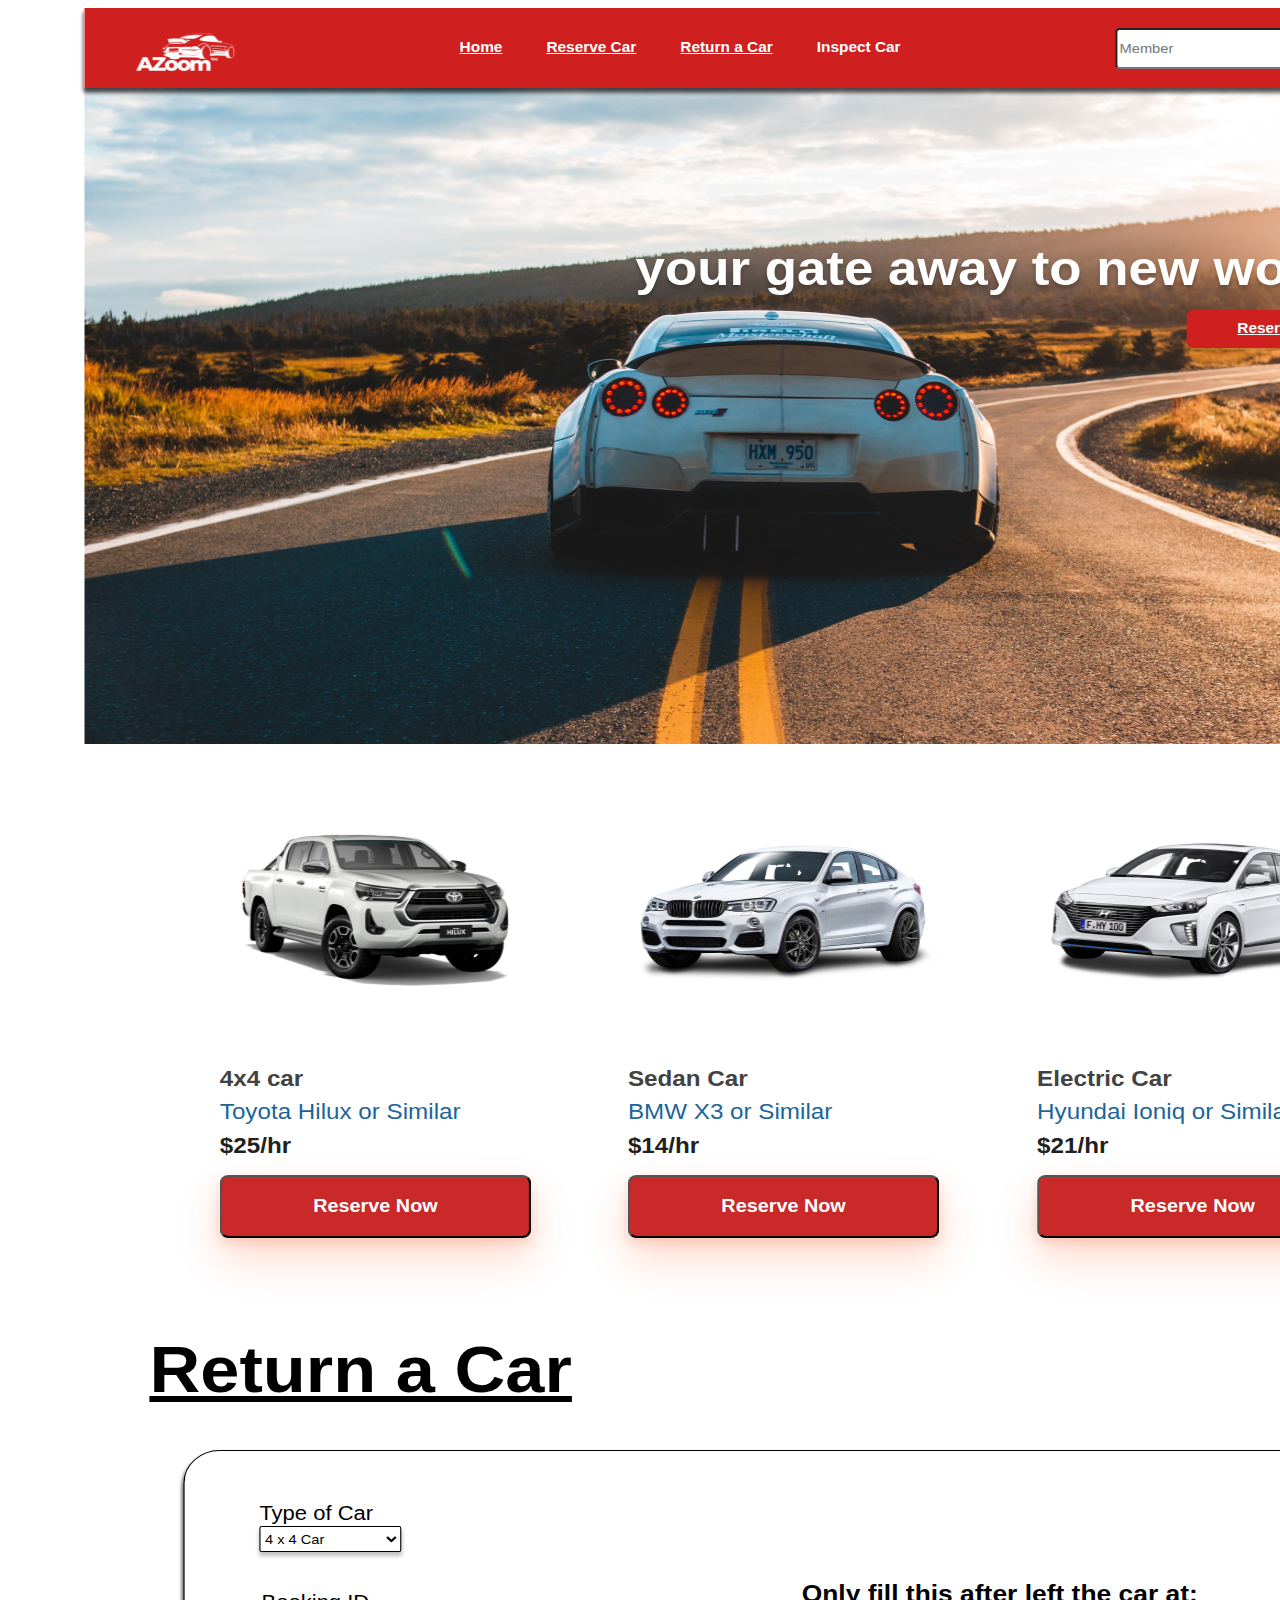
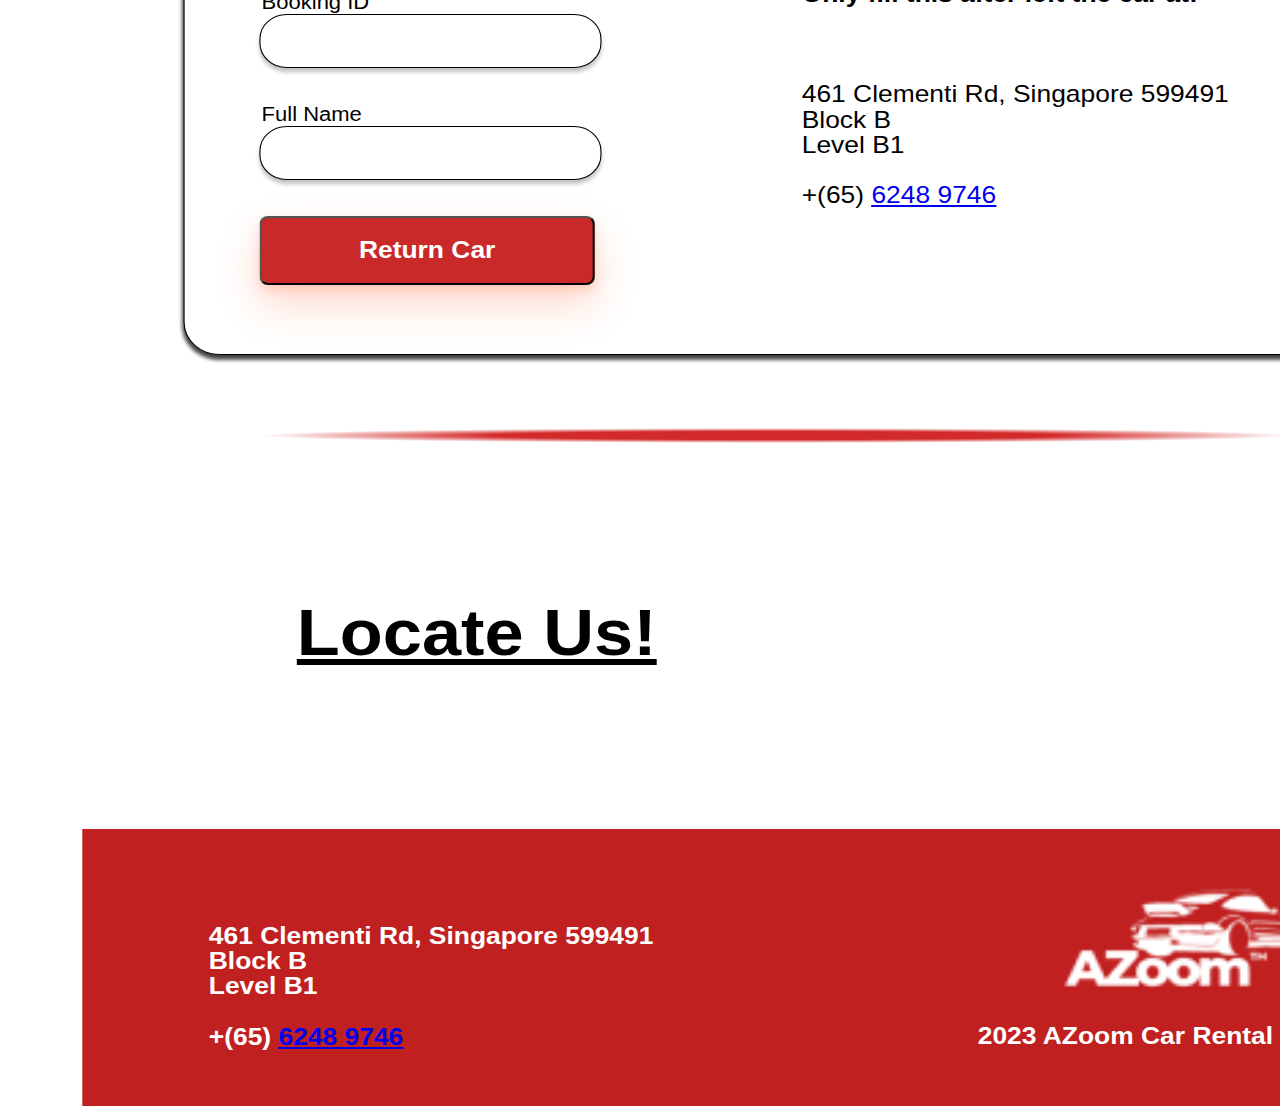
<file: index.html>
<!DOCTYPE html>
<html>
    <head>
        <link rel="stylesheet" href="style.css" />
        <script>
            function checkMemberName() {
                var memberNameInput = document.querySelector(".rectangle-2");
                var memberName = memberNameInput.value;
    
                if (!memberName) {
                    alert("Member name is not exist. Come to our office to be part of Us"); // Display an alert as an error message
                }
            }

            function redirectToInspect() {
        window.location.href = "InspectCar.html"; // Replace with the actual URL of the target HTML page
    }
            

            function redirectToAnotherPage() {
        window.location.href = "Hilux.html"; // Replace with the actual URL of the target HTML page
    }

    function redirectToAnotherPageBMW() {
        window.location.href = "SedanCar.html"; // Replace with the actual URL of the target HTML page
    }

    function redirectToAnotherPageElectric() {
        window.location.href = "ElectricCar.html"; // Replace with the actual URL of the target HTML page
    }

    function ReturnSuccessful() {
                    alert("Successfully Returned"); // Display an alert as an error message
                }
        </script>
    </head>
    <body>
        <div class="index">
            <div class="div">
                <div class="overlap">
                    <div class="group"><img class="erik-mclean" src="wallpaper.png" /></div>
                    <p class="text-wrapper">your gate away to new world.</p>
                    <div class="frame"><a href="#reserve" class="text-wrapper-2">Reserve Now</a></div>
                    <div class="frame-2">
                        <div class="rectangle"></div>
                        <div class="navbar">
                            <img class="azoom" src="Logo.png" />
                            <div class="navbar-2">
                                <a href="#" class="text-wrapper-2">Home</a>
                                <a href="#reserve"  class="text-wrapper-2">Reserve Car</a>
                                <a  href="#return" class="text-wrapper-2">Return a Car</a>
                                <a onclick="redirectToInspect()" class="text-wrapper-2">Inspect Car</a>
                            </div>
                            <div class="frame-3">
                                <input placeholder="Member" class="rectangle-2"></input>
                                <input placeholder="Password" class="rectangle-2"></input>
                                <a><img class="button" src="button.svg" onclick="checkMemberName()"/></a>
                            </div>
                        </div>
                    </div>
                </div>
                <div id="reserve" class="group-2">
                    <div class="element">
                        <div class="image-title">
                            <div class="rectangle-wrapper"><img class="img" src="Hilux.png" /></div>
                            <div class="name-location-price">
                                <div class="name-location">
                                    <div class="name">4x4 car</div>
                                    <div class="location"><div class="text">Toyota Hilux or Similar</div></div>
                                </div>
                                <div class="price"><div class="text-wrapper-3">$25/hr</div></div>
                            </div>
                        </div>
                        <button class="div-wrapper" onclick="redirectToAnotherPage()"><div class="text-wrapper-4">Reserve Now</div></button>
                    </div>
                    <div class="element-2">
                        <div class="image-title">
                            <div class="rectangle-wrapper"><img class="img" src="BMW.png" /></div>
                            <div class="name-location-price">
                                <div class="name-location">
                                    <div class="name">Sedan Car</div>
                                    <div class="location"><div class="text">BMW X3 or Similar</div></div>
                                </div>
                                <div class="price"><div class="text-wrapper-3">$14/hr</div></div>
                            </div>
                        </div>
                        <button onclick="redirectToAnotherPageBMW()" class="div-wrapper"><div class="text-wrapper-4">Reserve Now</div></button>
                    </div>
                    <div class="element-3">
                        <div class="image-title">
                            <div class="img-wrapper"><img class="img" src="Electric.png" /></div>
                            <div class="name-location-price">
                                <div class="name-location">
                                    <div class="name">Electric Car</div>
                                    <div class="location"><div class="text">Hyundai Ioniq or Similar</div></div>
                                </div>
                                <div class="price"><div class="text-wrapper-3">$21/hr</div></div>
                            </div>
                        </div>
                        <button class="div-wrapper" onclick="redirectToAnotherPageElectric()" ><div class="text-wrapper-4">Reserve Now</div></button>
                    </div>
                </div>
                <div class="overlap-group">
                    <div class="group-3">
                        <div class="frame-4">
                            <div class="rectangle-3"></div>
                            <div class="rectangle-4"></div>
                        </div>
                        <div id="return" class="text-wrapper-5">Return a Car</div>
                    </div>
                    <div class="frame-5">
                        <div class="frame-6">
                            <div class="group-4">
                                <select class="rectangle-5">
                                    <option value="4x4">4 x 4 Car</option>
                                    <option value="Sedan">Sedan Car</option>
                                    <option value="electric">Electric</option>
                                </select>
                                <div class="text-wrapper-6">Type of Car</div>
                            </div>
                            <div class="group-5">
                                <input class="rectangle-6"></input>
                                <div class="text-wrapper-7">Booking ID</div>
                            </div>
                            <div class="group-5">
                                <input class="rectangle-6"></input>
                                <div class="text-wrapper-7">Full Name</div>
                            </div>
                            <button onclick="ReturnSuccessful()" class="button-2"><div class="text-2">Return Car</div></button>
                        </div>
                        <p class="only-fill-this-after">
                            <span class="span">Only fill this after left the car at:<br /></span>
                            <span class="text-wrapper-8"
                                ><br /><br /><br />461 Clementi Rd, Singapore 599491<br />Block B<br />Level B1<br /><br />+(65)</span
                            >
                            <a
                                href="https://www.google.com/search?client=safari&rls=en&q=SIM&ie=UTF-8&oe=UTF-8#"
                                target="_blank"
                                rel="noopener noreferrer"
                                ><span class="text-wrapper-9">6248 9746</span></a
                            >
                        </p>
                    </div>
                </div>
                <div class="text-wrapper-10">Locate Us!</div>
                <div class="gmaps"><iframe src="https://www.google.com/maps/embed?pb=!1m18!1m12!1m3!1d3988.7444038605813!2d103.77359421064948!3d1.3294011986524117!2m3!1f0!2f0!3f0!3m2!1i1024!2i768!4f13.1!3m3!1m2!1s0x31da1080893304bd%3A0xc889e76f4e447e42!2sSIM%20Global%20Education!5e0!3m2!1sen!2ssg!4v1698322999407!5m2!1sen!2ssg" width="400" height="300" style="border:0;" allowfullscreen="" loading="lazy" referrerpolicy="no-referrer-when-downgrade"></iframe></div>
                <div class="frame-wrapper">
                    <div class="group-wrapper">
                        <div class="overlap-group-wrapper">
                            <div class="overlap-group-2">
                                <p class="element-clementi-rd">
                                    <span class="text-wrapper-11"
                                        >461 Clementi Rd, Singapore 599491<br />Block B<br />Level B1<br /><br />+(65)</span
                                    >
                                    <a
                                        href="https://www.google.com/search?client=safari&rls=en&q=SIM&ie=UTF-8&oe=UTF-8#"
                                        target="_blank"
                                        rel="noopener noreferrer"
                                        ><span class="text-wrapper-12">6248 9746</span></a
                                    >
                                </p>
                                <img class="azoom-2" src="Logo.png" />
                                <p class="p">2023 AZoom Car Rental Pte. Ltd.</p>
                            </div>
                        </div>
                    </div>
                </div>
            </div>
        </div>
    </body>
</html>
</file>
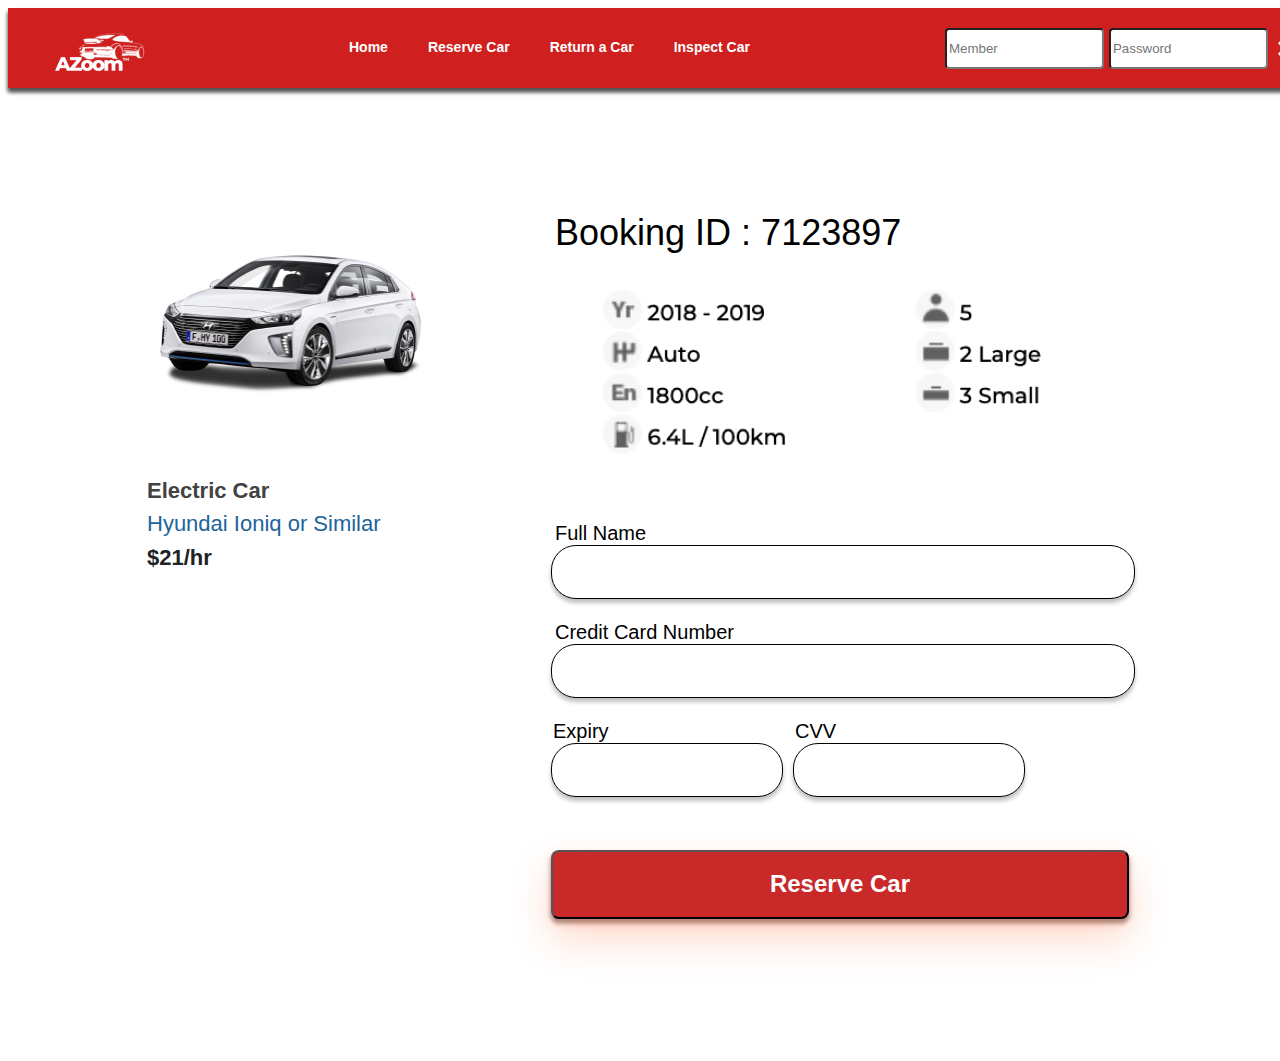
<file: ElectricCar.html>
<!DOCTYPE html>
<html>
    <head>
        <link rel="stylesheet" href="Sedancarstyle.css" />
        <script>
                function ReserveSuccessful() {
                    alert("Successfully Reserved"); // Display an alert as an error message
                }
        </script>
    </head>
    <body>
        <div class="sedan-car">
            <div class="div">
                <div class="frame">
                    <div class="rectangle"></div>
                    <div class="navbar">
                        <img class="azoom" src="Logo.png" />
                        <div class="navbar-2">
                            <a class="text-wrapper">Home</a>
                            <a class="text-wrapper">Reserve Car</a>
                            <a class="text-wrapper">Return a Car</a>
                            <a class="text-wrapper">Inspect Car</a>
                        </div>
                        <div class="frame-2">
                            <input placeholder="Member" class="rectangle-2"></input>
                            <input placeholder="Password" class="rectangle-2"></input>
                            <a></a><img class="button" src="button.svg" /><a></a>
                        </div>
                    </div>
                </div>
                <img class="screenshot" src="details.png" />
                <div class="group"><div class="text-wrapper-2">Booking ID : 7123897</div></div>
                <div class="frame-3">
                    <div class="frame-4">
                        <div class="group-2">
                            <input class="rectangle-3"></input>
                            <div class="text-wrapper-3">Full Name</div>
                        </div>
                        <div class="group-2">
                            <input class="rectangle-3"></input>
                            <div class="text-wrapper-4">Credit Card Number</div>
                        </div>
                        <div class="frame-5">
                            <div class="group-3">
                                <input class="rectangle-4"></input>
                                <div class="text-wrapper-5">Expiry</div>
                            </div>
                            <div class="group-4">
                                <input class="rectangle-4"></input>
                                <div class="text-wrapper-5">CVV</div>
                            </div>
                        </div>
                    </div>
                    <button onclick="ReserveSuccessful()" class="div-wrapper"><div class="text">Reserve Car</div></button>
                </div>
                <div class="image-title">
                    <div class="rectangle-wrapper"><img class="img" src="Electric.png" /></div>
                    <div class="name-location-price">
                        <div class="name-location">
                            <div class="name">Electric Car</div>
                            <div class="location"><div class="text-2">Hyundai Ioniq or Similar</div></div>
                        </div>
                        <div class="price"><div class="text-wrapper-6">$21/hr</div></div>
                    </div>
                </div>
            </div>
        </div>
    </body>
</html>
</file>
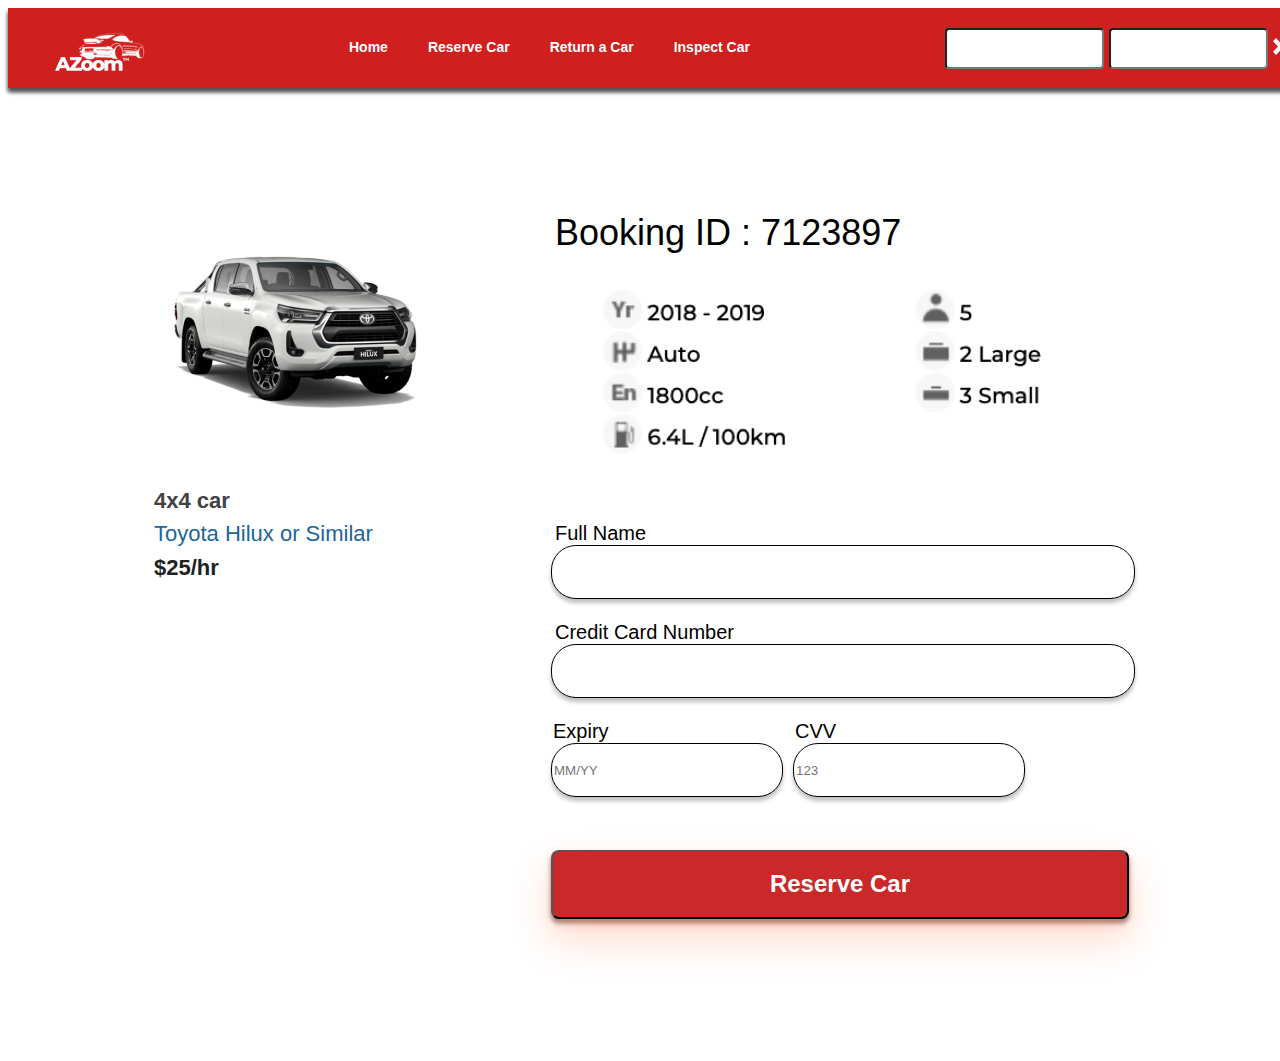
<file: Hilux.html>
<!DOCTYPE html>
<html>
    <head>
        <link rel="stylesheet" href="Hiluxstyle.css" />
        <script> 
                function ReserveSuccessful() {
                    alert("Successfully Reserved"); // Display an alert as an error message
                }
        </script>
    </head>

    <body>
        <div class="hilux-car">
            <div class="div">
                <div class="frame">
                    <div class="rectangle"></div>
                    <div class="navbar">
                        <img class="azoom" src="Logo.png" />
                        <div class="navbar-2">
                            <a class="text-wrapper">Home</a>
                            <a class="text-wrapper">Reserve Car</a>
                            <a class="text-wrapper">Return a Car</a>
                            <a class="text-wrapper">Inspect Car</a>
                        </div>
                        <div class="frame-2">
                            <input class="rectangle-2"></input>
                            <input class="rectangle-2"></input>
                            <a><img class="button" src="button.svg" /></a>
                        </div>
                    </div>
                </div>
                <div class="element">
                    <div class="image-title">
                        <div class="rectangle-wrapper"><img class="img" src="Hilux.png" /></div>
                        <div class="name-location-price">
                            <div class="name-location">
                                <div class="name">4x4 car</div>
                                <div class="location"><div class="text">Toyota Hilux or Similar</div></div>
                            </div>
                            <div class="price"><div class="text-wrapper-2">$25/hr</div></div>
                        </div>
                    </div>
                </div>
                <img class="screenshot" src="details.png" />
                <div class="group"><div class="text-wrapper-3">Booking ID : 7123897</div></div>
                <div class="frame-3">
                    <div class="frame-4">
                        <div class="group-2">
                            <input class="rectangle-3"></input>
                            <div class="text-wrapper-4">Full Name</div>
                        </div>
                        <div class="group-2">
                            <input class="rectangle-3"></input>
                            <div class="text-wrapper-5">Credit Card Number</div>
                        </div>
                        <div class="frame-5">
                            <div class="group-3">
                                <input placeholder="MM/YY" class="rectangle-4"></input>
                                <div class="text-wrapper-6">Expiry</div>
                            </div>
                            <div class="group-4">
                                <input placeholder="123" type="number" class="rectangle-4"></input>
                                <div class="text-wrapper-6">CVV</div>
                            </div>
                        </div>
                    </div>
                    <button onclick="ReserveSuccessful()" class="div-wrapper"><div class="text-2">Reserve Car</div></button>
                </div>
            </div>
        </div>
    </body>
</html>
</file>
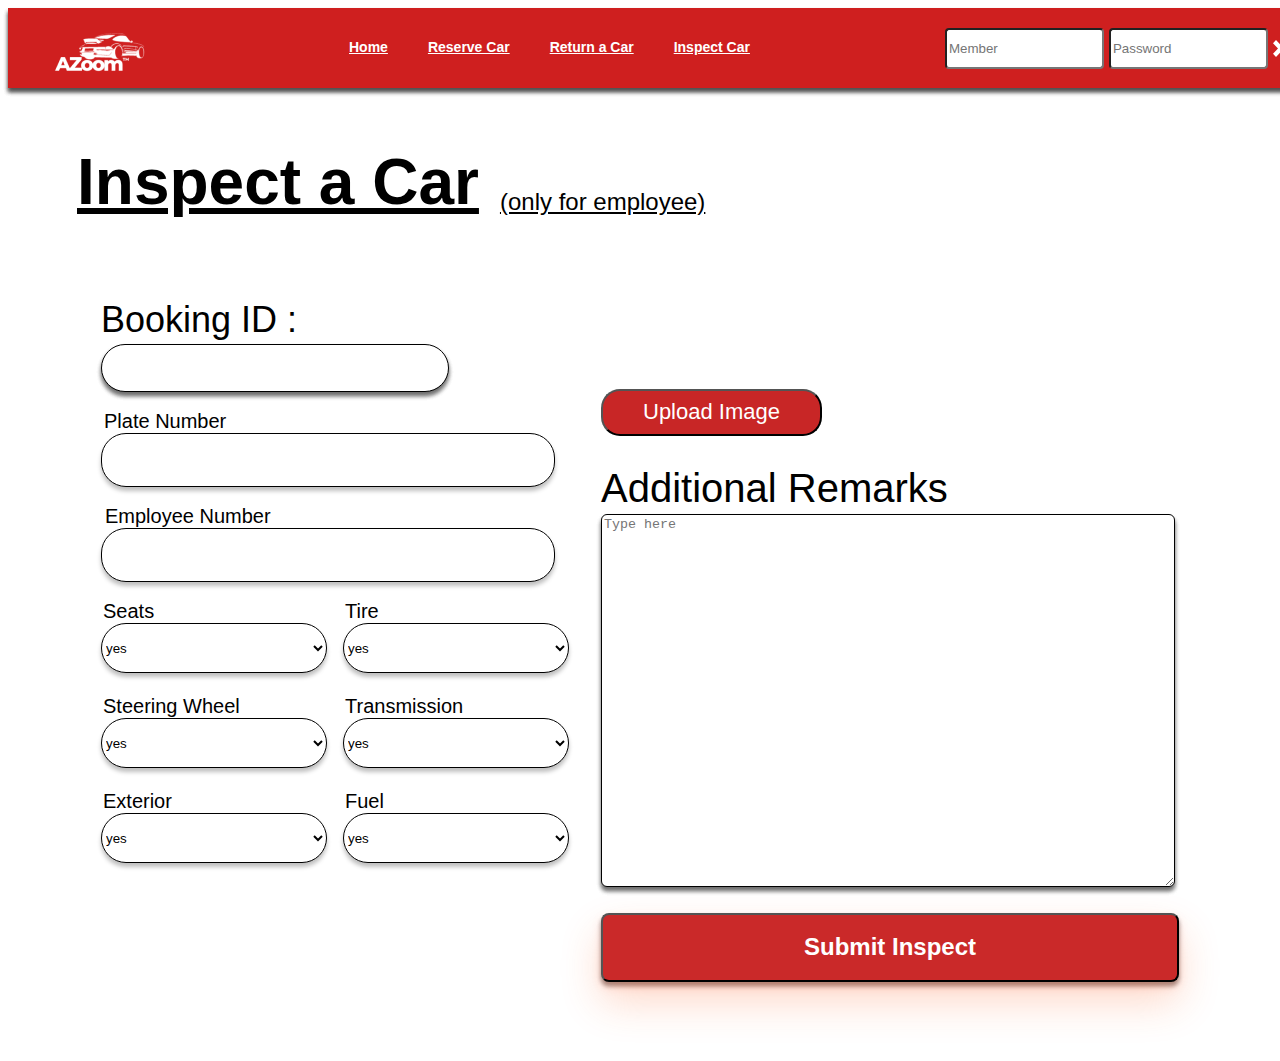
<file: InspectCar.html>
<!DOCTYPE html>
<html>
    <head>
        <link rel="stylesheet" href="Inspectstyle.css" />
        <script>
function InspectDone() {
                    alert("Inspect is Done"); // Display an alert as an error message
                }

        </script>
    </head>
    <body>
        <div class="inspect-car">
            <div class="div">
                <div class="frame">
                    <div class="rectangle"></div>
                    <div class="navbar">
                        <img class="azoom" src="Logo.png" />
                        <div class="navbar-2">
                            <a href="index.html" class="text-wrapper">Home</a>
                                <a href="index.html" class="text-wrapper">Reserve Car</a>
                                <a href="index.html" class="text-wrapper">Return a Car</a>
                                <a href="#"  class="text-wrapper">Inspect Car</a>
                        </div>
                        <div class="frame-2">
                            <input placeholder="Member" class="rectangle-2"></input>
                                <input placeholder="Password" class="rectangle-2"></input>
                            <img class="button" src="button.svg" />
                        </div>
                    </div>
                </div>
                <div class="frame-3">
                    <div class="text-wrapper-2">Inspect a Car</div>
                    <div class="text-wrapper-3">(only for employee)</div>
                </div>
                <div class="frame-4">
                    <div class="group">
                        <div class="div-wrapper"><div class="text-wrapper-4">Booking ID :</div></div>
                        <input class="rectangle-3"></input>
                    </div>
                    <div class="group-2">
                        <input class="rectangle-4"></input>
                        <div class="text-wrapper-5">Plate Number</div>
                    </div>
                    <div class="group-2">
                        <input class="rectangle-4"></input>
                        <div class="text-wrapper-6">Employee Number</div>
                    </div>
                    <div class="frame-5">
                        <div class="group-3">
                            <select class="rectangle-5">
                                <option value="yes">yes</option>
                                <option value="Sedan">no</option>
                            </select>
                            <div class="text-wrapper-7">Seats</div>
                        </div>
                        <div class="group-4">
                            <select class="rectangle-5">
                                <option value="yes">yes</option>
                                <option value="Sedan">no</option>
                            </select>
                            <div class="text-wrapper-8">Tire</div>
                        </div>
                    </div>
                    <div class="frame-5">
                        <div class="group-3">
                            <select class="rectangle-5">
                                <option value="yes">yes</option>
                                <option value="Sedan">no</option>
                            </select>
                            <div class="text-wrapper-9">Steering Wheel</div>
                        </div>
                        <div class="group-4">
                            <select class="rectangle-5">
                                <option value="yes">yes</option>
                                <option value="Sedan">no</option>
                            </select>
                            <div class="text-wrapper-10">Transmission</div>
                        </div>
                    </div>
                    <div class="frame-5">
                        <div class="group-3">
                            <select class="rectangle-5">
                                <option value="yes">yes</option>
                                <option value="Sedan">no</option>
                            </select>
                            <div class="text-wrapper-7">Exterior</div>
                        </div>
                        <div class="group-4">
                            <select class="rectangle-5">
                                <option value="yes">yes</option>
                                <option value="Sedan">no</option>
                            </select>
                            <div class="text-wrapper-7">Fuel</div>
                        </div>
                    </div>
                </div>
                <div class="frame-6">
                    <div class="frame-wrapper">
                        <button class="frame-7"><div class="text-wrapper-11">Upload Image</div></button>
                    </div>
                    <div class="group-5">
                        <textarea placeholder="Type here" class="rectangle-6"></textarea>
                        <div class="text-wrapper-12">Additional Remarks</div>
                    </div>
                    <button onclick="InspectDone()" class="button-2"><div class="text">Submit Inspect</div></button>
                </div>
            </div>
        </div>
    </body>
</html>
</file>
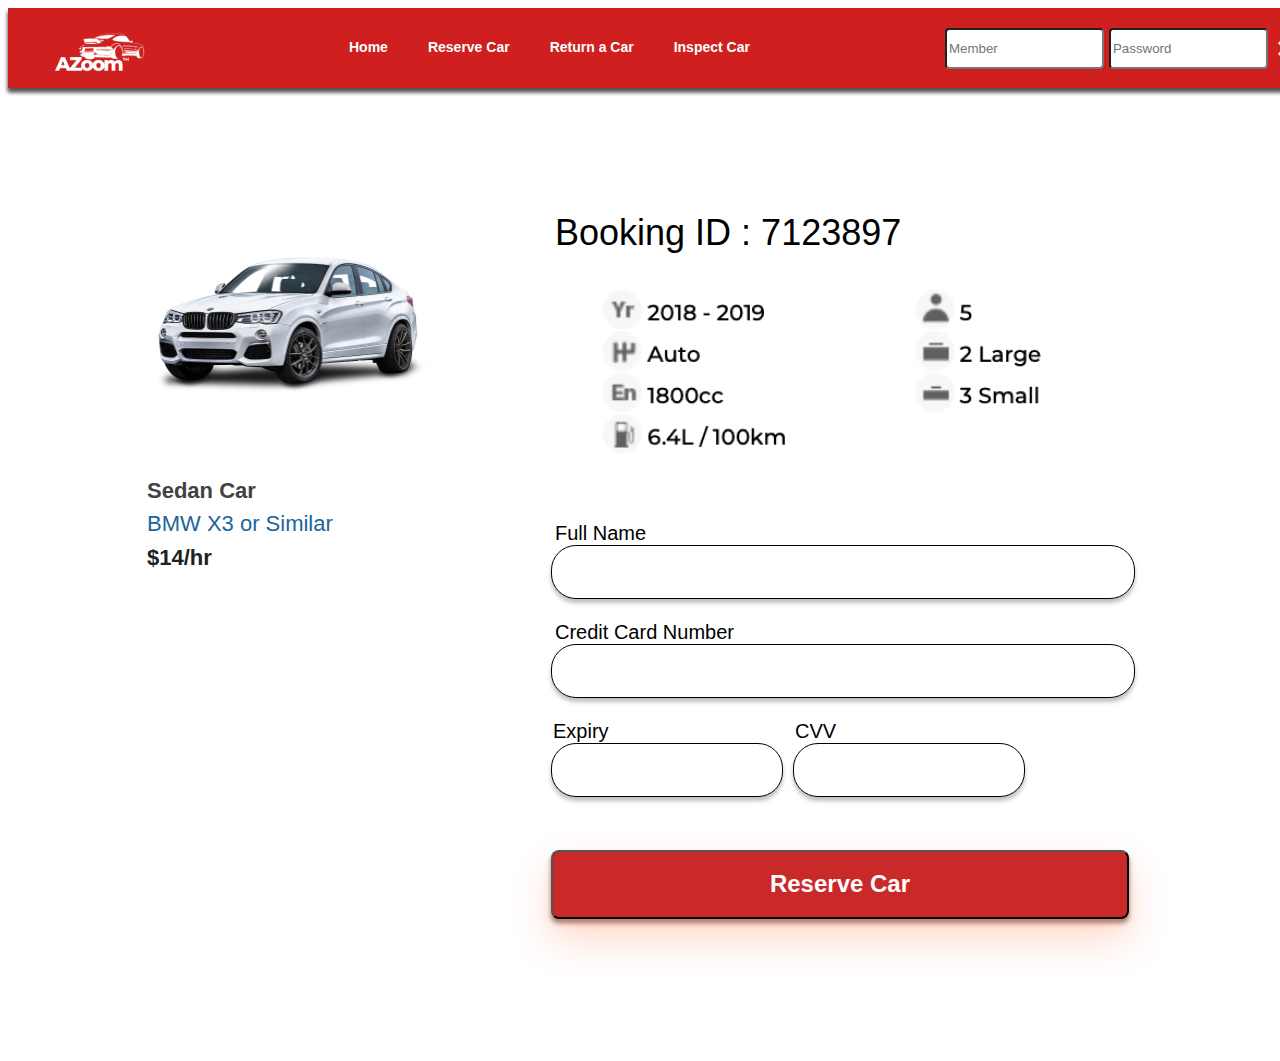
<file: SedanCar.html>
<!DOCTYPE html>
<html>
    <head>
        <link rel="stylesheet" href="Sedancarstyle.css" />
        <script>
                function ReserveSuccessful() {
                    alert("Successfully Reserved"); // Display an alert as an error message
                }
        </script>
    </head>
    <body>
        <div class="sedan-car">
            <div class="div">
                <div class="frame">
                    <div class="rectangle"></div>
                    <div class="navbar">
                        <img class="azoom" src="Logo.png" />
                        <div class="navbar-2">
                            <a class="text-wrapper">Home</a>
                            <a class="text-wrapper">Reserve Car</a>
                            <a class="text-wrapper">Return a Car</a>
                            <a class="text-wrapper">Inspect Car</a>
                        </div>
                        <div class="frame-2">
                            <input placeholder="Member" class="rectangle-2"></input>
                            <input placeholder="Password" class="rectangle-2"></input>
                            <a></a><img class="button" src="button.svg" /><a></a>
                        </div>
                    </div>
                </div>
                <img class="screenshot" src="details.png" />
                <div class="group"><div class="text-wrapper-2">Booking ID : 7123897</div></div>
                <div class="frame-3">
                    <div class="frame-4">
                        <div class="group-2">
                            <input class="rectangle-3"></input>
                            <div class="text-wrapper-3">Full Name</div>
                        </div>
                        <div class="group-2">
                            <input class="rectangle-3"></input>
                            <div class="text-wrapper-4">Credit Card Number</div>
                        </div>
                        <div class="frame-5">
                            <div class="group-3">
                                <input class="rectangle-4"></input>
                                <div class="text-wrapper-5">Expiry</div>
                            </div>
                            <div class="group-4">
                                <input class="rectangle-4"></input>
                                <div class="text-wrapper-5">CVV</div>
                            </div>
                        </div>
                    </div>
                    <button onclick="ReserveSuccessful()" class="div-wrapper"><div class="text">Reserve Car</div></button>
                </div>
                <div class="image-title">
                    <div class="rectangle-wrapper"><img class="img" src="BMW.png" /></div>
                    <div class="name-location-price">
                        <div class="name-location">
                            <div class="name">Sedan Car</div>
                            <div class="location"><div class="text-2">BMW X3 or Similar</div></div>
                        </div>
                        <div class="price"><div class="text-wrapper-6">$14/hr</div></div>
                    </div>
                </div>
            </div>
        </div>
    </body>
</html>
</file>
<file: style.css>
.index {
    background-color: #ffffff;
    display: flex;
    flex-direction: row;
    justify-content: center;
    width: 100%;
}

.index .div {
    background-color: #ffffff;
    overflow: hidden;
    height: 2698px;
    transform: scaleX(1.1); /* Adjust the scaling factor as needed to zoom in horizontally */
    width: 100%; /* Make sure it spans the full width of the screen */
    position: relative;
}


.index .group {
    position: absolute;
    width: 1533px;
    height: 657px;
    top: 79px;
    left: 0;
}

.index .erik-mclean {
    position: absolute;
    width: 1280px;
    height: 657px;
    top: 0;
    left: 127px;
    object-fit: cover;
}

.index .text-wrapper {
    position: absolute;
    height: 26px;
    top: 200px;
    left: 628px;
    text-shadow: 0px 4px 4px #00000040;
    font-family: "Open Sans-SemiBold", Helvetica;
    font-weight: 600;
    color: #ffffff;
    font-size: 48px;
    letter-spacing: 0;
    line-height: 25.2px;
    white-space: nowrap;
}

.index .frame {
    display: inline-flex;
    align-items: center;
    justify-content: center;
    gap: 10px;
    padding: 7px 46px;
    position: absolute;
    top: 302px;
    left: 1129px;
    background-color: #cf1f1f;
    border-radius: 6px;
    overflow: hidden;
}

.index .text-wrapper-2 {
    position: relative;
    width: fit-content;
    margin-top: -1px;
    font-family: "Open Sans-SemiBold", Helvetica;
    font-weight: 600;
    color: #ffffff;
    font-size: 14px;
    letter-spacing: 0;
    line-height: 25.2px;
    white-space: nowrap;
}

.index .frame-2 {
    display: inline-flex;
    flex-direction: column;
    align-items: center;
    justify-content: center;
    gap: 10px;
    position: absolute;
    top: 0;
    left: 127px;
    box-shadow: 0px 4px 4px #00000040, 0px 4px 4px #00000040, 0px 4px 4px #00000040, 0px 4px 4px #00000040;
}

.index .rectangle {
    position: relative;
    width: 1280px;
    height: 80px;
    background-color: #cf1f1f;
}

.index .navbar {
    gap: 195px;
    position: absolute;
    top: 13px;
    left: 40px;
    display: inline-flex;
    align-items: center;
}

.index .azoom {
    position: relative;
    width: 106px;
    height: 55px;
}

.index .navbar-2 {
    gap: 40px;
    position: relative;
    flex: 0 0 auto;
    display: inline-flex;
    align-items: center;
}

.index .frame-3 {
    display: inline-flex;
    align-items: center;
    gap: 5px;
    position: relative;
    flex: 0 0 auto;
}

.index .rectangle-2 {
    position: relative;
    width: 151px;
    height: 35px;
    background-color: #ffffff;
    border-radius: 4px;
}

.index .button {
    position: relative;
    width: 11px;
    height: 17px;
}

.index .group-2 {
    position: absolute;
    top: 760px;
    left: 250px;
    transform: translateX(-50%);
    width: auto; /* Adjust the width to "auto" or a specific value */
    display: flex;
    flex-direction: column;
    align-items: center;
    gap: 16px;
}

.index .element {
    display: flex;
    flex-direction: column;
    width: 283px;
    align-items: flex-start;
    justify-content: center;
    gap: 16px;
    position: absolute;
    top: 0;
    left: 0;
}

.index .image-title {
    display: flex;
    flex-direction: column;
    align-items: flex-start;
    gap: 16px;
    position: relative;
    align-self: stretch;
    width: 100%;
    flex: 0 0 auto;
}

.index .rectangle-wrapper {
    position: relative;
    align-self: stretch;
    width: 100%;
    height: 283px;
    border-radius: 16px;
    overflow: hidden;
}

.index .img {
    position: absolute;
    width: 283px;
    height: 283px;
    top: 0;
    left: 0;
}

.index .name-location-price {
    display: flex;
    flex-direction: column;
    align-items: flex-start;
    gap: 8px;
    position: relative;
    align-self: stretch;
    width: 100%;
    flex: 0 0 auto;
}

.index .name-location {
    display: inline-flex;
    flex-direction: column;
    align-items: flex-start;
    gap: 8px;
    position: relative;
    flex: 0 0 auto;
}

.index .name {
    position: relative;
    width: fit-content;
    margin-top: -1px;
    font-family: var(--headline-6-bold-font-family);
    font-weight: var(--headline-6-bold-font-weight);
    color: var(--themegray-800);
    font-size: var(--headline-6-bold-font-size);
    letter-spacing: var(--headline-6-bold-letter-spacing);
    line-height: var(--headline-6-bold-line-height);
    white-space: nowrap;
    font-style: var(--headline-6-bold-font-style);
}

.index .location {
    display: inline-flex;
    align-items: center;
    gap: 8px;
    position: relative;
    flex: 0 0 auto;
}

.index .text {
    font-family: var(--headline-6-font-family);
    font-weight: var(--headline-6-font-weight);
    color: #1c659b;
    font-size: var(--headline-6-font-size);
    line-height: var(--headline-6-line-height);
    position: relative;
    width: fit-content;
    margin-top: -1px;
    letter-spacing: var(--headline-6-letter-spacing);
    white-space: nowrap;
    font-style: var(--headline-6-font-style);
}

.index .price {
    display: inline-flex;
    align-items: flex-start;
    gap: 8px;
    position: relative;
    flex: 0 0 auto;
}

.index .text-wrapper-3 {
    position: relative;
    width: fit-content;
    margin-top: -1px;
    font-family: var(--headline-6-bold-font-family);
    font-weight: var(--headline-6-bold-font-weight);
    color: var(--themegray-900);
    font-size: var(--headline-6-bold-font-size);
    letter-spacing: var(--headline-6-bold-letter-spacing);
    line-height: var(--headline-6-bold-line-height);
    white-space: nowrap;
    font-style: var(--headline-6-bold-font-style);
}

.index .div-wrapper {
    background-color: #ca2929;
    display: flex;
    align-items: center;
    justify-content: center;
    gap: 10px;
    padding: 21px 48px;
    position: relative;
    align-self: stretch;
    width: auto; /* Adjust the width to "auto" or a specific value */
    height: auto; /* Adjust the height to "auto" or a specific value */
    border-radius: 8px;
    box-shadow: 0px 20px 40px #fa62223d, 0px 5px 10px #fd715b38;
    box-sizing: border-box;
}

.index .text-wrapper-4 {
    position: relative;
    width: fit-content;
    margin-top: -1px;
    font-family: var(--button-bold-font-family);
    font-weight: var(--button-bold-font-weight);
    color: var(--themewhite);
    font-size: var(--button-bold-font-size);
    text-align: center;
    letter-spacing: var(--button-bold-letter-spacing);
    line-height: var(--button-bold-line-height);
    white-space: nowrap;
    font-style: var(--button-bold-font-style);
}

.index .element-2 {
    display: flex;
    flex-direction: column;
    width: 283px;
    align-items: flex-start;
    justify-content: center;
    gap: 16px;
    position: absolute;
    top: 0;
    left: 371px;
}

.index .element-3 {
    display: flex;
    flex-direction: column;
    width: 283px;
    align-items: flex-start;
    justify-content: center;
    gap: 16px;
    position: absolute;
    top: 0;
    left: 743px;
}

.index .img-wrapper {
    position: relative;
    align-self: stretch;
    width: 100%;
    height: 283px;
    background-color: #ffffff;
    border-radius: 16px;
    overflow: hidden;
}

.index .overlap-group {
    position: absolute;
    width: 1107px;
    height: 703px;
    top: 1330px;
    left: 86px;
}

.index .group-3 {
    position: absolute;
    width: 1107px;
    height: 703px;
    top: 0;
    left: 100px;
}

.index .frame-4 {
    display: inline-flex;
    flex-direction: column;
    align-items: center;
    justify-content: center;
    gap: 73px;
    position: absolute;
    top: 112px;
    left: 31px;
}

.index .rectangle-3 {
    position: relative;
    width: 1074px;
    height: 503px;
    background-color: #ffffff;
    border-radius: 33px;
    border: 1px solid;
    border-color: #000000;
    box-shadow: 0px 4px 4px #00000040, 0px 4px 4px #00000040, 0px 4px 4px #00000040, 0px 4px 4px #00000040,
        0px 4px 4px #00000040;
}

.index .rectangle-4 {
    position: relative;
    width: 937px;
    height: 15px;
    border-radius: 366.5px;
    background: radial-gradient(50% 50% at 50% 50%, rgb(210.37, 42.08, 42.08) 54.69%, rgba(199.75, 14.98, 14.98, 0) 100%);
}

.index .text-wrapper-5 {
    position: absolute;
    top: 0;
    left: 0;
    font-family: "Source Sans Pro-Bold", Helvetica;
    font-weight: 700;
    color: #000000;
    font-size: 64px;
    letter-spacing: 0;
    line-height: 64px;
    text-decoration: underline;
    white-space: nowrap;
}

.index .frame-5 {
    display: inline-flex;
    align-items: center;
    justify-content: flex-end;
    gap: 188px;
    position: absolute;
    top: 165px;
    left: 200px;
}

.index .frame-6 {
    display: inline-flex;
    flex-direction: column;
    align-items: flex-start;
    gap: 40px;
    position: relative;
    flex: 0 0 auto;
}

.index .group-4 {
    position: relative;
    width: 131px;
    height: 49px;
}

.index .rectangle-5 {
    position: absolute;
    width: 129px;
    height: 26px;
    top: 23px;
    left: 0;
    background-color: #ffffff;
    border-radius: 2px;
    border: 1px solid;
    border-color: #000000;
    box-shadow: 0px 4px 4px #00000040;
}

.index .text-wrapper-6 {
    position: absolute;
    width: 100px;
    top: 0;
    left: 0;
    font-family: "Source Sans Pro-Regular", Helvetica;
    font-weight: 400;
    color: #000000;
    font-size: 20px;
    letter-spacing: 0;
    line-height: 20px;
    white-space: nowrap;
}

.index .group-5 {
    position: relative;
    width: 307px;
    height: 72px;
    margin-right: -2px;
}

.index .rectangle-6 {
    position: absolute;
    width: 305px;
    height: 50px;
    top: 22px;
    left: 0;
    background-color: #ffffff;
    border-radius: 25px;
    border: 1px solid;
    border-color: #000000;
    box-shadow: 0px 4px 4px #00000040;
}

.index .text-wrapper-7 {
    position: absolute;
    top: 0;
    left: 2px;
    font-family: "Source Sans Pro-Regular", Helvetica;
    font-weight: 400;
    color: #000000;
    font-size: 20px;
    letter-spacing: 0;
    line-height: 20px;
    white-space: nowrap;
}

.index .button-2 {
    display: flex;
    width: 305px;
    align-items: center;
    justify-content: center;
    gap: 10px;
    padding: 21px 48px;
    position: relative;
    flex: 0 0 auto;
    background-color: #ca2929;
    border-radius: 8px;
    box-shadow: 0px 20px 40px #fa62223d, 0px 5px 10px #fd715b38;
    box-sizing: border-box;
}

.index .text-2 {
    font-family: "Source Sans Pro-Bold", Helvetica;
    font-weight: 700;
    color: var(--themewhite);
    font-size: 24px;
    text-align: center;
    line-height: 24px;
    position: relative;
    width: fit-content;
    margin-top: -1px;
    letter-spacing: 0;
    white-space: nowrap;
}

.index .only-fill-this-after {
    position: relative;
    width: fit-content;
    font-family: "Open Sans-Bold", Helvetica;
    font-weight: 400;
    color: #000000;
    font-size: 24px;
    letter-spacing: 0;
    line-height: 25.2px;
}

.index .span {
    font-weight: 700;
}

.index .text-wrapper-8 {
    font-family: "Open Sans-Regular", Helvetica;
}

.index .text-wrapper-9 {
    font-family: "Open Sans-Regular", Helvetica;
    text-decoration: underline;
}

.index .text-wrapper-10 {
    position: absolute;
    top: 2193px;
    left: 320px;
    font-family: "Source Sans Pro-Bold", Helvetica;
    font-weight: 700;
    color: #000000;
    font-size: 64px;
    letter-spacing: 0;
    line-height: 64px;
    text-decoration: underline;
    white-space: nowrap;
}

.index .gmaps {
    position: absolute;
    width: 552px;
    height: 285px;
    top: 2084px;
    left: 812px;
    background-color: #ffffff;
    border-radius: 21px;
}

.index .frame-wrapper {
    position: absolute;
    width: 1280px;
    height: 286px;
    top: 2419px;
    left: 0;
}

.index .group-wrapper {
    height: 286px;
}

.index .overlap-group-wrapper {
    position: relative;
    width: 1284px;
    height: 284px;
    top: 2px;
}

.index .overlap-group-2 {
    position: relative;
    width: 1280px;
    height: 284px;
    background-color: #c12020;
    left: 125px;
}

.index .element-clementi-rd {
    height: 126px;
    top: 70px;
    left: 115px;
    position: absolute;
    font-family: "Open Sans-Bold", Helvetica;
    font-weight: 700;
    color: #ffffff;
    font-size: 24px;
    letter-spacing: 0;
    line-height: 25.2px;
}

.index .text-wrapper-11 {
    font-family: "Open Sans-Bold", Helvetica;
    font-weight: 700;
    color: #ffffff;
    font-size: 24px;
    letter-spacing: 0;
    line-height: 25.2px;
}

.index .text-wrapper-12 {
    text-decoration: underline;
}

.index .azoom-2 {
    position: absolute;
    width: 263px;
    height: 141px;
    top: 29px;
    left: 876px;
}

.index .p {
    width: 387px;
    height: 50px;
    top: 170px;
    left: 814px;
    position: absolute;
    font-family: "Open Sans-Bold", Helvetica;
    font-weight: 700;
    color: #ffffff;
    font-size: 24px;
    letter-spacing: 0;
    line-height: 25.2px;
}

:root {
    --themewhite: rgba(255, 255, 255, 1);
    --themegray-800: rgba(66, 66, 66, 1);
    --themegray-900: rgba(33, 33, 33, 1);
    --button-bold-font-family: "SourceSans Pro-Bold", Helvetica;
    --button-bold-font-weight: 700;
    --button-bold-font-size: 18px;
    --button-bold-letter-spacing: 0px;
    --button-bold-line-height: 100%;
    --button-bold-font-style: normal;
    --headline-6-bold-font-family: "SourceSans Pro-Bold", Helvetica;
    --headline-6-bold-font-weight: 700;
    --headline-6-bold-font-size: 22px;
    --headline-6-bold-letter-spacing: 0px;
    --headline-6-bold-line-height: 120.00000476837158%;
    --headline-6-bold-font-style: normal;
    --headline-6-font-family: "SourceSans Pro-Regular", Helvetica;
    --headline-6-font-weight: 400;
    --headline-6-font-size: 22px;
    --headline-6-letter-spacing: 0px;
    --headline-6-line-height: 120.00000476837158%;
    --headline-6-font-style: normal;
}
</file>
<file: Sedancarstyle.css>
.sedan-car {
    background-color: #ffffff;
    display: flex;
    flex-direction: row;
    justify-content: center;
    width: 100%;
}

.sedan-car .div {
    background-color: #ffffff;
    width: 1280px;
    height: 1045px;
    position: relative;
}

.sedan-car .frame {
    display: inline-flex;
    flex-direction: column;
    align-items: center;
    justify-content: center;
    gap: 10px;
    position: absolute;
    top: 0;
    left: 0;
    box-shadow: 0px 4px 4px #00000040, 0px 4px 4px #00000040, 0px 4px 4px #00000040, 0px 4px 4px #00000040;
}

.sedan-car .rectangle {
    position: relative;
    width: 1280px;
    height: 80px;
    background-color: #cf1f1f;
}

.sedan-car .navbar {
    display: inline-flex;
    align-items: center;
    gap: 195px;
    position: absolute;
    top: 13px;
    left: 40px;
}

.sedan-car .azoom {
    position: relative;
    width: 106px;
    height: 55px;
}

.sedan-car .navbar-2 {
    display: inline-flex;
    align-items: center;
    gap: 40px;
    position: relative;
    flex: 0 0 auto;
}

.sedan-car .text-wrapper {
    position: relative;
    width: fit-content;
    margin-top: -1px;
    font-family: "Open Sans-SemiBold", Helvetica;
    font-weight: 600;
    color: #ffffff;
    font-size: 14px;
    letter-spacing: 0;
    line-height: 25.2px;
    white-space: nowrap;
}

.sedan-car .frame-2 {
    display: inline-flex;
    align-items: center;
    gap: 5px;
    position: relative;
    flex: 0 0 auto;
}

.sedan-car .rectangle-2 {
    position: relative;
    width: 151px;
    height: 35px;
    background-color: #ffffff;
    border-radius: 4px;
}

.sedan-car .button {
    position: relative;
    width: 11px;
    height: 17px;
}

.sedan-car .screenshot {
    position: absolute;
    width: 473px;
    height: 194px;
    top: 271px;
    left: 586px;
    object-fit: cover;
}

.sedan-car .group {
    position: absolute;
    width: 325px;
    height: 36px;
    top: 207px;
    left: 547px;
}

.sedan-car .text-wrapper-2 {
    position: absolute;
    top: 0;
    left: 0;
    font-family: "Source Sans Pro-Semibold", Helvetica;
    font-weight: 400;
    color: #000000;
    font-size: 36px;
    letter-spacing: 0;
    line-height: 36px;
    white-space: nowrap;
}

.sedan-car .frame-3 {
    display: inline-flex;
    flex-direction: column;
    align-items: flex-start;
    gap: 57px;
    position: absolute;
    top: 515px;
    left: 543px;
}

.sedan-car .frame-4 {
    display: inline-flex;
    flex-direction: column;
    align-items: flex-start;
    gap: 27px;
    position: relative;
    flex: 0 0 auto;
}

.sedan-car .group-2 {
    position: relative;
    width: 580px;
    height: 72px;
    margin-right: -2px;
}

.sedan-car .rectangle-3 {
    position: absolute;
    width: 578px;
    height: 50px;
    top: 22px;
    left: 0;
    background-color: #ffffff;
    border-radius: 25px;
    border: 1px solid;
    border-color: #000000;
    box-shadow: 0px 4px 4px #00000040;
}

.sedan-car .text-wrapper-3 {
    position: absolute;
    width: 161px;
    top: 0;
    left: 4px;
    font-family: "Source Sans Pro-Regular", Helvetica;
    font-weight: 400;
    color: #000000;
    font-size: 20px;
    letter-spacing: 0;
    line-height: 20px;
}

.sedan-car .text-wrapper-4 {
    position: absolute;
    width: 247px;
    top: 0;
    left: 4px;
    font-family: "Source Sans Pro-Regular", Helvetica;
    font-weight: 400;
    color: #000000;
    font-size: 20px;
    letter-spacing: 0;
    line-height: 20px;
}

.sedan-car .frame-5 {
    display: inline-flex;
    align-items: flex-start;
    gap: 14px;
    position: relative;
    flex: 0 0 auto;
}

.sedan-car .group-3 {
    position: relative;
    width: 228px;
    height: 72px;
}

.sedan-car .rectangle-4 {
    position: absolute;
    width: 226px;
    height: 50px;
    top: 22px;
    left: 0;
    background-color: #ffffff;
    border-radius: 25px;
    border: 1px solid;
    border-color: #000000;
    box-shadow: 0px 4px 4px #00000040;
}

.sedan-car .text-wrapper-5 {
    position: absolute;
    width: 97px;
    top: 0;
    left: 2px;
    font-family: "Source Sans Pro-Regular", Helvetica;
    font-weight: 400;
    color: #000000;
    font-size: 20px;
    letter-spacing: 0;
    line-height: 20px;
}

.sedan-car .group-4 {
    position: relative;
    width: 228px;
    height: 72px;
    margin-right: -2px;
}

.sedan-car .div-wrapper {
    display: flex;
    width: 578px;
    align-items: center;
    justify-content: center;
    gap: 10px;
    padding: 21px 48px;
    position: relative;
    flex: 0 0 auto;
    background-color: #ca2929;
    border-radius: 8px;
    box-shadow: 0px 20px 40px #fa62223d, 0px 5px 10px #fd715b38, 0px 4px 4px #00000040, 0px 4px 4px #00000040;
    box-sizing: border-box;
}

.sedan-car .text {
    font-family: "Source Sans Pro-Bold", Helvetica;
    font-weight: 700;
    color: var(--themewhite);
    font-size: 24px;
    text-align: center;
    line-height: 24px;
    position: relative;
    width: fit-content;
    margin-top: -1px;
    letter-spacing: 0;
    white-space: nowrap;
}

.sedan-car .image-title {
    display: flex;
    flex-direction: column;
    width: 283.4px;
    align-items: flex-start;
    gap: 16px;
    position: absolute;
    top: 172px;
    left: 139px;
}

.sedan-car .rectangle-wrapper {
    position: relative;
    align-self: stretch;
    width: 100%;
    height: 283px;
    border-radius: 16px;
    overflow: hidden;
}

.sedan-car .img {
    position: absolute;
    width: 283px;
    height: 283px;
    top: 0;
    left: 0;
}

.sedan-car .name-location-price {
    display: flex;
    flex-direction: column;
    align-items: flex-start;
    gap: 8px;
    position: relative;
    align-self: stretch;
    width: 100%;
    flex: 0 0 auto;
}

.sedan-car .name-location {
    display: inline-flex;
    flex-direction: column;
    align-items: flex-start;
    gap: 8px;
    position: relative;
    flex: 0 0 auto;
}

.sedan-car .name {
    position: relative;
    width: fit-content;
    margin-top: -1px;
    font-family: var(--headline-6-bold-font-family);
    font-weight: var(--headline-6-bold-font-weight);
    color: var(--themegray-800);
    font-size: var(--headline-6-bold-font-size);
    letter-spacing: var(--headline-6-bold-letter-spacing);
    line-height: var(--headline-6-bold-line-height);
    white-space: nowrap;
    font-style: var(--headline-6-bold-font-style);
}

.sedan-car .location {
    display: inline-flex;
    align-items: center;
    gap: 8px;
    position: relative;
    flex: 0 0 auto;
}

.sedan-car .text-2 {
    font-family: var(--headline-6-font-family);
    font-weight: var(--headline-6-font-weight);
    color: #1c659b;
    font-size: var(--headline-6-font-size);
    line-height: var(--headline-6-line-height);
    position: relative;
    width: fit-content;
    margin-top: -1px;
    letter-spacing: var(--headline-6-letter-spacing);
    white-space: nowrap;
    font-style: var(--headline-6-font-style);
}

.sedan-car .price {
    display: inline-flex;
    align-items: flex-start;
    gap: 8px;
    position: relative;
    flex: 0 0 auto;
}

.sedan-car .text-wrapper-6 {
    position: relative;
    width: fit-content;
    margin-top: -1px;
    font-family: var(--headline-6-bold-font-family);
    font-weight: var(--headline-6-bold-font-weight);
    color: var(--themegray-900);
    font-size: var(--headline-6-bold-font-size);
    letter-spacing: var(--headline-6-bold-letter-spacing);
    line-height: var(--headline-6-bold-line-height);
    white-space: nowrap;
    font-style: var(--headline-6-bold-font-style);
}

:root {
    --themewhite: rgba(255, 255, 255, 1);
    --themegray-800: rgba(66, 66, 66, 1);
    --themegray-900: rgba(33, 33, 33, 1);
    --headline-6-bold-font-family: "SourceSans Pro-Bold", Helvetica;
    --headline-6-bold-font-weight: 700;
    --headline-6-bold-font-size: 22px;
    --headline-6-bold-letter-spacing: 0px;
    --headline-6-bold-line-height: 120.00000476837158%;
    --headline-6-bold-font-style: normal;
    --headline-6-font-family: "SourceSans Pro-Regular", Helvetica;
    --headline-6-font-weight: 400;
    --headline-6-font-size: 22px;
    --headline-6-letter-spacing: 0px;
    --headline-6-line-height: 120.00000476837158%;
    --headline-6-font-style: normal;
}
</file>
<file: Hiluxstyle.css>
.hilux-car {
    background-color: #ffffff;
    display: flex;
    flex-direction: row;
    justify-content: center;
    width: 100%;
}

.hilux-car .div {
    background-color: #ffffff;
    width: 1280px;
    height: 1045px;
    position: relative;
}

.hilux-car .frame {
    display: inline-flex;
    flex-direction: column;
    align-items: center;
    justify-content: center;
    gap: 10px;
    position: absolute;
    top: 0;
    left: 0;
    box-shadow: 0px 4px 4px #00000040, 0px 4px 4px #00000040, 0px 4px 4px #00000040, 0px 4px 4px #00000040;
}

.hilux-car .rectangle {
    position: relative;
    width: 1280px;
    height: 80px;
    background-color: #cf1f1f;
}

.hilux-car .navbar {
    display: inline-flex;
    align-items: center;
    gap: 195px;
    position: absolute;
    top: 13px;
    left: 40px;
}

.hilux-car .azoom {
    position: relative;
    width: 106px;
    height: 55px;
}

.hilux-car .navbar-2 {
    display: inline-flex;
    align-items: center;
    gap: 40px;
    position: relative;
    flex: 0 0 auto;
}

.hilux-car .text-wrapper {
    position: relative;
    width: fit-content;
    margin-top: -1px;
    font-family: "Open Sans-SemiBold", Helvetica;
    font-weight: 600;
    color: #ffffff;
    font-size: 14px;
    letter-spacing: 0;
    line-height: 25.2px;
    white-space: nowrap;
}

.hilux-car .frame-2 {
    display: inline-flex;
    align-items: center;
    gap: 5px;
    position: relative;
    flex: 0 0 auto;
}

.hilux-car .rectangle-2 {
    position: relative;
    width: 151px;
    height: 35px;
    background-color: #ffffff;
    border-radius: 4px;
}

.hilux-car .button {
    position: relative;
    width: 11px;
    height: 17px;
}

.hilux-car .element {
    display: flex;
    flex-direction: column;
    width: 283px;
    align-items: flex-start;
    justify-content: center;
    gap: 16px;
    position: absolute;
    top: 182px;
    left: 146px;
}

.hilux-car .image-title {
    display: flex;
    flex-direction: column;
    align-items: flex-start;
    gap: 16px;
    position: relative;
    align-self: stretch;
    width: 100%;
    flex: 0 0 auto;
}

.hilux-car .rectangle-wrapper {
    position: relative;
    align-self: stretch;
    width: 100%;
    height: 283px;
    border-radius: 16px;
    overflow: hidden;
}

.hilux-car .img {
    position: absolute;
    width: 283px;
    height: 283px;
    top: 0;
    left: 0;
}

.hilux-car .name-location-price {
    display: flex;
    flex-direction: column;
    align-items: flex-start;
    gap: 8px;
    position: relative;
    align-self: stretch;
    width: 100%;
    flex: 0 0 auto;
}

.hilux-car .name-location {
    display: inline-flex;
    flex-direction: column;
    align-items: flex-start;
    gap: 8px;
    position: relative;
    flex: 0 0 auto;
}

.hilux-car .name {
    position: relative;
    width: fit-content;
    margin-top: -1px;
    font-family: var(--headline-6-bold-font-family);
    font-weight: var(--headline-6-bold-font-weight);
    color: var(--themegray-800);
    font-size: var(--headline-6-bold-font-size);
    letter-spacing: var(--headline-6-bold-letter-spacing);
    line-height: var(--headline-6-bold-line-height);
    white-space: nowrap;
    font-style: var(--headline-6-bold-font-style);
}

.hilux-car .location {
    display: inline-flex;
    align-items: center;
    gap: 8px;
    position: relative;
    flex: 0 0 auto;
}

.hilux-car .text {
    font-family: var(--headline-6-font-family);
    font-weight: var(--headline-6-font-weight);
    color: #1c659b;
    font-size: var(--headline-6-font-size);
    line-height: var(--headline-6-line-height);
    position: relative;
    width: fit-content;
    margin-top: -1px;
    letter-spacing: var(--headline-6-letter-spacing);
    white-space: nowrap;
    font-style: var(--headline-6-font-style);
}

.hilux-car .price {
    display: inline-flex;
    align-items: flex-start;
    gap: 8px;
    position: relative;
    flex: 0 0 auto;
}

.hilux-car .text-wrapper-2 {
    position: relative;
    width: fit-content;
    margin-top: -1px;
    font-family: var(--headline-6-bold-font-family);
    font-weight: var(--headline-6-bold-font-weight);
    color: var(--themegray-900);
    font-size: var(--headline-6-bold-font-size);
    letter-spacing: var(--headline-6-bold-letter-spacing);
    line-height: var(--headline-6-bold-line-height);
    white-space: nowrap;
    font-style: var(--headline-6-bold-font-style);
}

.hilux-car .screenshot {
    position: absolute;
    width: 473px;
    height: 194px;
    top: 271px;
    left: 586px;
    object-fit: cover;
}

.hilux-car .group {
    position: absolute;
    width: 325px;
    height: 36px;
    top: 207px;
    left: 547px;
}

.hilux-car .text-wrapper-3 {
    position: absolute;
    top: 0;
    left: 0;
    font-family: "Source Sans Pro-Semibold", Helvetica;
    font-weight: 400;
    color: #000000;
    font-size: 36px;
    letter-spacing: 0;
    line-height: 36px;
    white-space: nowrap;
}

.hilux-car .frame-3 {
    display: inline-flex;
    flex-direction: column;
    align-items: flex-start;
    gap: 57px;
    position: absolute;
    top: 515px;
    left: 543px;
}

.hilux-car .frame-4 {
    display: inline-flex;
    flex-direction: column;
    align-items: flex-start;
    gap: 27px;
    position: relative;
    flex: 0 0 auto;
}

.hilux-car .group-2 {
    position: relative;
    width: 580px;
    height: 72px;
    margin-right: -2px;
}

.hilux-car .rectangle-3 {
    position: absolute;
    width: 578px;
    height: 50px;
    top: 22px;
    left: 0;
    background-color: #ffffff;
    border-radius: 25px;
    border: 1px solid;
    border-color: #000000;
    box-shadow: 0px 4px 4px #00000040;
}

.hilux-car .text-wrapper-4 {
    position: absolute;
    width: 161px;
    top: 0;
    left: 4px;
    font-family: "Source Sans Pro-Regular", Helvetica;
    font-weight: 400;
    color: #000000;
    font-size: 20px;
    letter-spacing: 0;
    line-height: 20px;
}

.hilux-car .text-wrapper-5 {
    position: absolute;
    width: 247px;
    top: 0;
    left: 4px;
    font-family: "Source Sans Pro-Regular", Helvetica;
    font-weight: 400;
    color: #000000;
    font-size: 20px;
    letter-spacing: 0;
    line-height: 20px;
}

.hilux-car .frame-5 {
    display: inline-flex;
    align-items: flex-start;
    gap: 14px;
    position: relative;
    flex: 0 0 auto;
}

.hilux-car .group-3 {
    position: relative;
    width: 228px;
    height: 72px;
}

.hilux-car .rectangle-4 {
    position: absolute;
    width: 226px;
    height: 50px;
    top: 22px;
    left: 0;
    background-color: #ffffff;
    border-radius: 25px;
    border: 1px solid;
    border-color: #000000;
    box-shadow: 0px 4px 4px #00000040;
}

.hilux-car .text-wrapper-6 {
    position: absolute;
    width: 97px;
    top: 0;
    left: 2px;
    font-family: "Source Sans Pro-Regular", Helvetica;
    font-weight: 400;
    color: #000000;
    font-size: 20px;
    letter-spacing: 0;
    line-height: 20px;
}

.hilux-car .group-4 {
    position: relative;
    width: 228px;
    height: 72px;
    margin-right: -2px;
}

.hilux-car .div-wrapper {
    display: flex;
    width: 578px;
    align-items: center;
    justify-content: center;
    gap: 10px;
    padding: 21px 48px;
    position: relative;
    flex: 0 0 auto;
    background-color: #ca2929;
    border-radius: 8px;
    box-shadow: 0px 20px 40px #fa62223d, 0px 5px 10px #fd715b38, 0px 4px 4px #00000040, 0px 4px 4px #00000040;
    box-sizing: border-box;
}

.hilux-car .text-2 {
    font-family: "Source Sans Pro-Bold", Helvetica;
    font-weight: 700;
    color: var(--themewhite);
    font-size: 24px;
    text-align: center;
    line-height: 24px;
    position: relative;
    width: fit-content;
    margin-top: -1px;
    letter-spacing: 0;
    white-space: nowrap;
}

:root {
    --themewhite: rgba(255, 255, 255, 1);
    --themegray-800: rgba(66, 66, 66, 1);
    --themegray-900: rgba(33, 33, 33, 1);
    --headline-6-bold-font-family: "SourceSans Pro-Bold", Helvetica;
    --headline-6-bold-font-weight: 700;
    --headline-6-bold-font-size: 22px;
    --headline-6-bold-letter-spacing: 0px;
    --headline-6-bold-line-height: 120.00000476837158%;
    --headline-6-bold-font-style: normal;
    --headline-6-font-family: "SourceSans Pro-Regular", Helvetica;
    --headline-6-font-weight: 400;
    --headline-6-font-size: 22px;
    --headline-6-letter-spacing: 0px;
    --headline-6-line-height: 120.00000476837158%;
    --headline-6-font-style: normal;
}
</file>
<file: Inspectstyle.css>
.inspect-car {
    background-color: #ffffff;
    display: flex;
    flex-direction: row;
    justify-content: center;
    width: 100%;
}

.inspect-car .div {
    background-color: #ffffff;
    width: 1280px;
    height: 1045px;
    position: relative;
}

.inspect-car .frame {
    display: inline-flex;
    flex-direction: column;
    align-items: center;
    justify-content: center;
    gap: 10px;
    position: absolute;
    top: 0;
    left: 0;
    box-shadow: 0px 4px 4px #00000040, 0px 4px 4px #00000040, 0px 4px 4px #00000040, 0px 4px 4px #00000040;
}

.inspect-car .rectangle {
    position: relative;
    width: 1280px;
    height: 80px;
    background-color: #cf1f1f;
}

.inspect-car .navbar {
    display: inline-flex;
    align-items: center;
    gap: 195px;
    position: absolute;
    top: 13px;
    left: 40px;
}

.inspect-car .azoom {
    position: relative;
    width: 106px;
    height: 55px;
}

.inspect-car .navbar-2 {
    display: inline-flex;
    align-items: center;
    gap: 40px;
    position: relative;
    flex: 0 0 auto;
}

.inspect-car .text-wrapper {
    position: relative;
    width: fit-content;
    margin-top: -1px;
    font-family: "Open Sans-SemiBold", Helvetica;
    font-weight: 600;
    color: #ffffff;
    font-size: 14px;
    letter-spacing: 0;
    line-height: 25.2px;
    white-space: nowrap;
}

.inspect-car .frame-2 {
    display: inline-flex;
    align-items: center;
    gap: 5px;
    position: relative;
    flex: 0 0 auto;
}

.inspect-car .rectangle-2 {
    position: relative;
    width: 151px;
    height: 35px;
    background-color: #ffffff;
    border-radius: 4px;
}

.inspect-car .button {
    position: relative;
    width: 11px;
    height: 17px;
}

.inspect-car .frame-3 {
    display: inline-flex;
    align-items: flex-end;
    gap: 21px;
    position: absolute;
    top: 143px;
    left: 69px;
}

.inspect-car .text-wrapper-2 {
    position: relative;
    width: fit-content;
    margin-top: -1px;
    font-family: "Source Sans Pro-Bold", Helvetica;
    font-weight: 700;
    color: #000000;
    font-size: 64px;
    letter-spacing: 0;
    line-height: 64px;
    text-decoration: underline;
    white-space: nowrap;
}

.inspect-car .text-wrapper-3 {
    position: relative;
    width: fit-content;
    font-family: "Source Sans Pro-Regular", Helvetica;
    font-weight: 400;
    color: #000000;
    font-size: 24px;
    letter-spacing: 0;
    line-height: 24px;
    text-decoration: underline;
    white-space: nowrap;
}

.inspect-car .frame-4 {
    display: inline-flex;
    flex-direction: column;
    align-items: flex-start;
    gap: 23px;
    position: absolute;
    top: 294px;
    left: 93px;
}

.inspect-car .group {
    position: relative;
    width: 342px;
    height: 86px;
}

.inspect-car .div-wrapper {
    position: absolute;
    width: 188px;
    height: 36px;
    top: 0;
    left: 0;
}

.inspect-car .text-wrapper-4 {
    position: absolute;
    top: 0;
    left: 0;
    font-family: "Source Sans Pro-Semibold", Helvetica;
    font-weight: 400;
    color: #000000;
    font-size: 36px;
    letter-spacing: 0;
    line-height: 36px;
    white-space: nowrap;
}

.inspect-car .rectangle-3 {
    position: absolute;
    width: 342px;
    height: 44px;
    top: 42px;
    left: 0;
    background-color: #ffffff;
    border-radius: 32px;
    border: 1px solid;
    border-color: #000000;
    box-shadow: 0px 4px 4px #00000040, 0px 4px 4px #00000040, 0px 4px 4px #00000040;
}

.inspect-car .group-2 {
    position: relative;
    width: 450px;
    height: 72px;
}

.inspect-car .rectangle-4 {
    position: absolute;
    width: 448px;
    height: 50px;
    top: 22px;
    left: 0;
    background-color: #ffffff;
    border-radius: 25px;
    border: 1px solid;
    border-color: #000000;
    box-shadow: 0px 4px 4px #00000040;
}

.inspect-car .text-wrapper-5 {
    position: absolute;
    width: 125px;
    top: 0;
    left: 3px;
    font-family: "Source Sans Pro-Regular", Helvetica;
    font-weight: 400;
    color: #000000;
    font-size: 20px;
    letter-spacing: 0;
    line-height: 20px;
}

.inspect-car .text-wrapper-6 {
    position: absolute;
    width: 247px;
    top: 0;
    left: 4px;
    font-family: "Source Sans Pro-Regular", Helvetica;
    font-weight: 400;
    color: #000000;
    font-size: 20px;
    letter-spacing: 0;
    line-height: 20px;
}

.inspect-car .frame-5 {
    display: inline-flex;
    align-items: flex-start;
    gap: 14px;
    position: relative;
    flex: 0 0 auto;
}

.inspect-car .group-3 {
    position: relative;
    width: 228px;
    height: 72px;
}

.inspect-car .rectangle-5 {
    position: absolute;
    width: 226px;
    height: 50px;
    top: 22px;
    left: 0;
    background-color: #ffffff;
    border-radius: 25px;
    border: 1px solid;
    border-color: #000000;
    box-shadow: 0px 4px 4px #00000040;
}

.inspect-car .text-wrapper-7 {
    position: absolute;
    width: 97px;
    top: 0;
    left: 2px;
    font-family: "Source Sans Pro-Regular", Helvetica;
    font-weight: 400;
    color: #000000;
    font-size: 20px;
    letter-spacing: 0;
    line-height: 20px;
}

.inspect-car .group-4 {
    position: relative;
    width: 228px;
    height: 72px;
    margin-right: -2px;
}

.inspect-car .text-wrapper-8 {
    position: absolute;
    top: 0;
    left: 2px;
    font-family: "Source Sans Pro-Regular", Helvetica;
    font-weight: 400;
    color: #000000;
    font-size: 20px;
    letter-spacing: 0;
    line-height: 20px;
    white-space: nowrap;
}

.inspect-car .text-wrapper-9 {
    position: absolute;
    width: 207px;
    top: 0;
    left: 2px;
    font-family: "Source Sans Pro-Regular", Helvetica;
    font-weight: 400;
    color: #000000;
    font-size: 20px;
    letter-spacing: 0;
    line-height: 20px;
}

.inspect-car .text-wrapper-10 {
    position: absolute;
    width: 134px;
    top: 0;
    left: 2px;
    font-family: "Source Sans Pro-Regular", Helvetica;
    font-weight: 400;
    color: #000000;
    font-size: 20px;
    letter-spacing: 0;
    line-height: 20px;
}

.inspect-car .frame-6 {
    display: inline-flex;
    flex-direction: column;
    align-items: flex-start;
    gap: 32px;
    position: absolute;
    top: 381px;
    left: 593px;
}

.inspect-car .frame-wrapper {
    display: inline-flex;
    align-items: flex-end;
    gap: 14px;
    position: relative;
    flex: 0 0 auto;
}

.inspect-car .frame-7 {
    display: inline-flex;
    align-items: center;
    justify-content: center;
    gap: 10px;
    padding: 11px 40px;
    position: relative;
    flex: 0 0 auto;
    background-color: #c82626;
    border-radius: 19px;
    overflow: hidden;
}

.inspect-car .text-wrapper-11 {
    position: relative;
    width: fit-content;
    margin-top: -1px;
    font-family: "Source Sans Pro-Regular", Helvetica;
    font-weight: 400;
    color: #ffffff;
    font-size: 22px;
    letter-spacing: 0;
    line-height: 22px;
    white-space: nowrap;
}

.inspect-car .group-5 {
    position: relative;
    width: 570px;
    height: 413px;
}

.inspect-car .rectangle-6 {
    position: absolute;
    width: 568px;
    height: 367px;
    top: 46px;
    left: 0;
    background-color: #ffffff;
    border-radius: 6px;
    border: 1px solid;
    border-color: #000000;
    box-shadow: 0px 4px 4px #00000040, 0px 4px 4px #00000040, 0px 4px 4px #00000040;
}

.inspect-car .text-wrapper-12 {
    position: absolute;
    top: 0;
    left: 0;
    font-family: "Source Sans Pro-Regular", Helvetica;
    font-weight: 400;
    color: #000000;
    font-size: 40px;
    letter-spacing: 0;
    line-height: 40px;
    white-space: nowrap;
}

.inspect-car .button-2 {
    display: flex;
    width: 578px;
    align-items: center;
    justify-content: center;
    gap: 10px;
    padding: 21px 48px;
    position: relative;
    flex: 0 0 auto;
    background-color: #ca2929;
    border-radius: 8px;
    box-shadow: 0px 20px 40px #fa62223d, 0px 5px 10px #fd715b38, 0px 4px 4px #00000040, 0px 4px 4px #00000040;
   
    box-sizing: border-box;
}

.inspect-car .text {
    position: relative;
    width: fit-content;
    margin-top: -1px;
    font-family: "Source Sans Pro-Bold", Helvetica;
    font-weight: 700;
    color: var(--themewhite);
    font-size: 24px;
    text-align: center;
    letter-spacing: 0;
    line-height: 24px;
    white-space: nowrap;
}

:root {
    --themewhite: rgba(255, 255, 255, 1);
}
</file>
